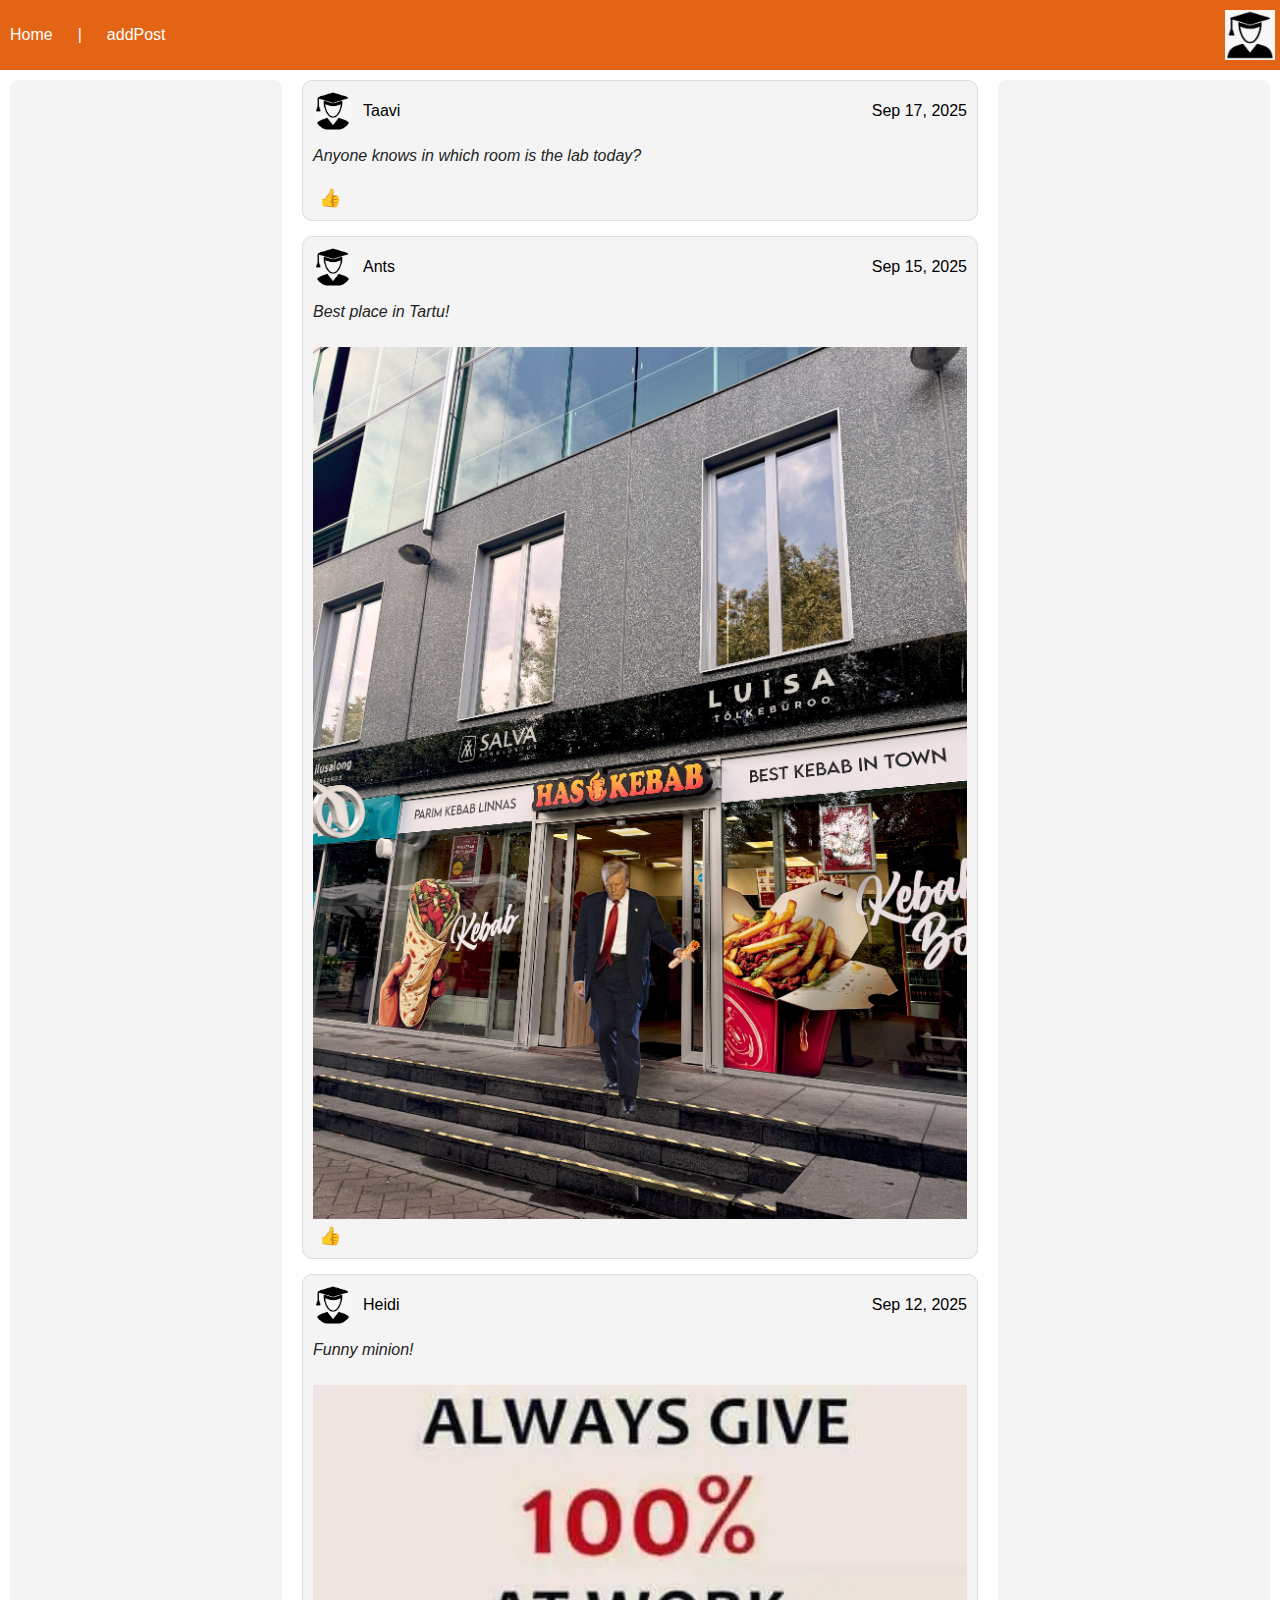
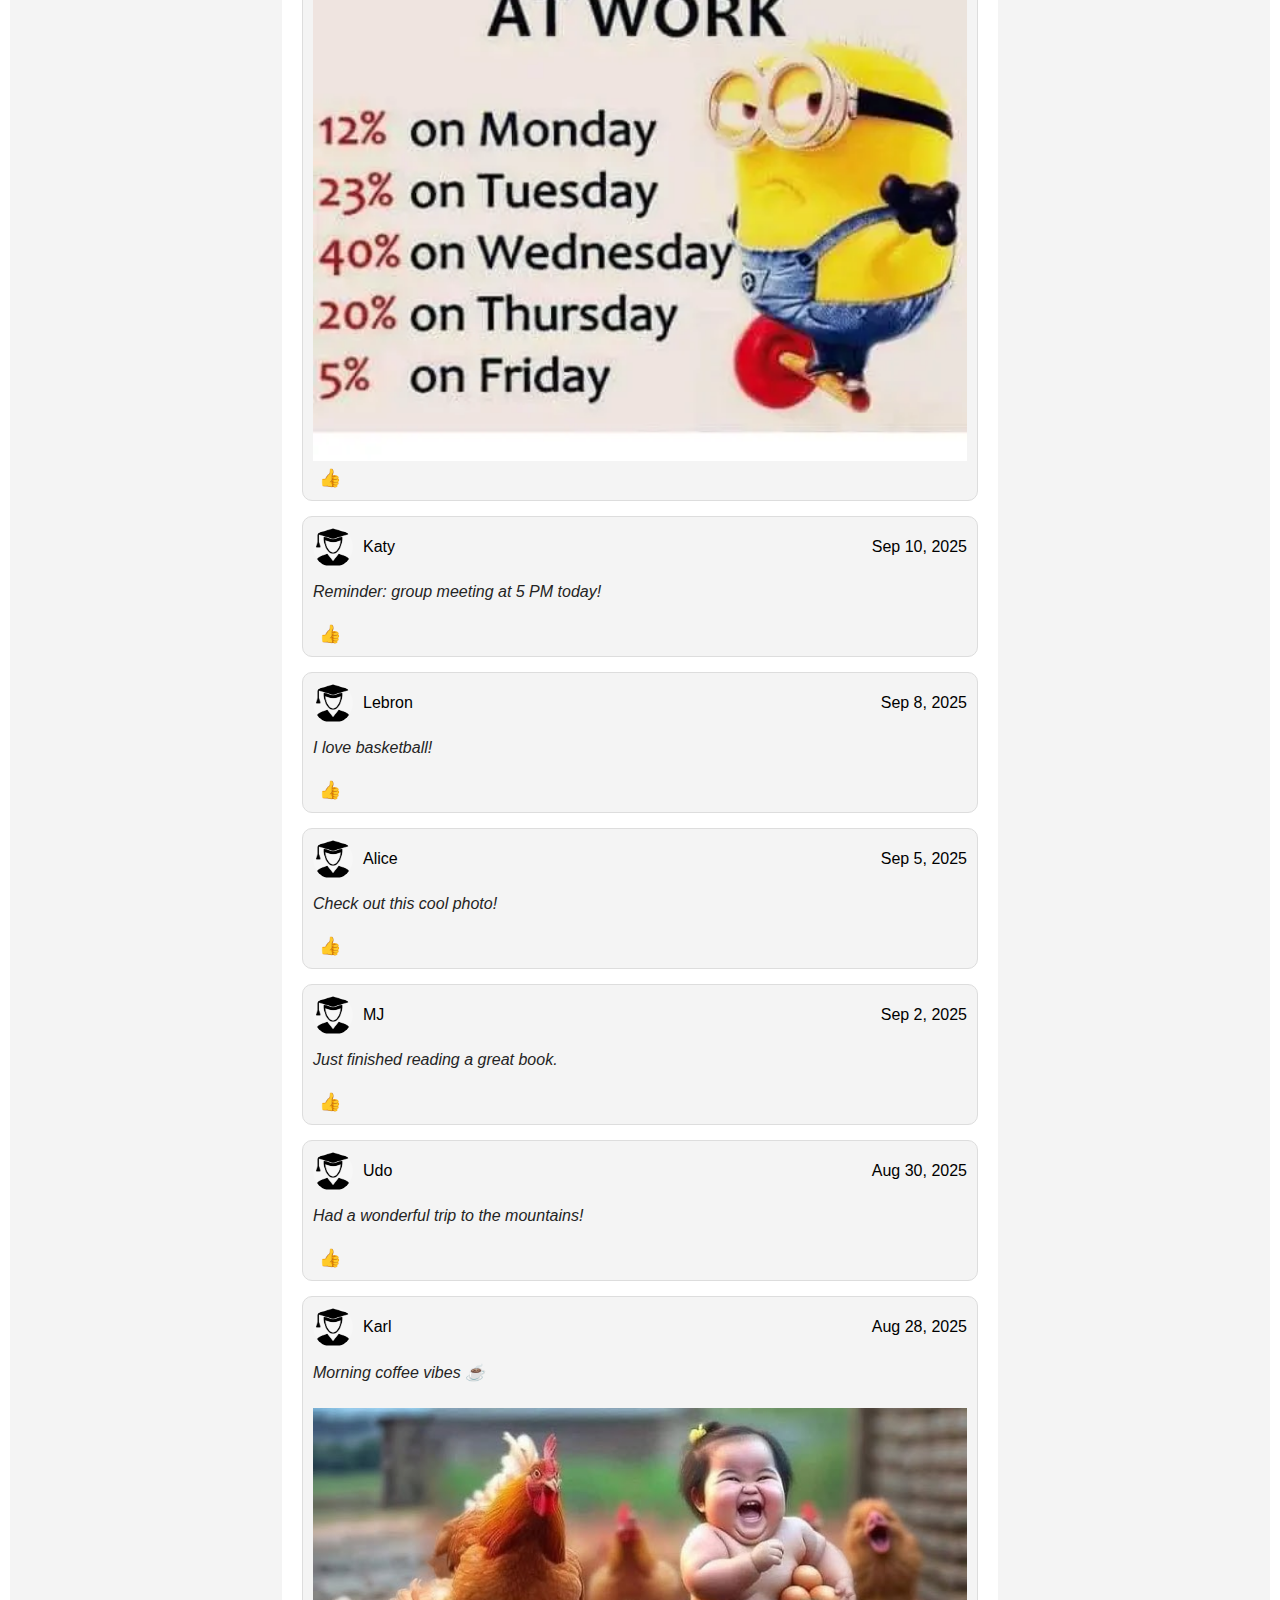
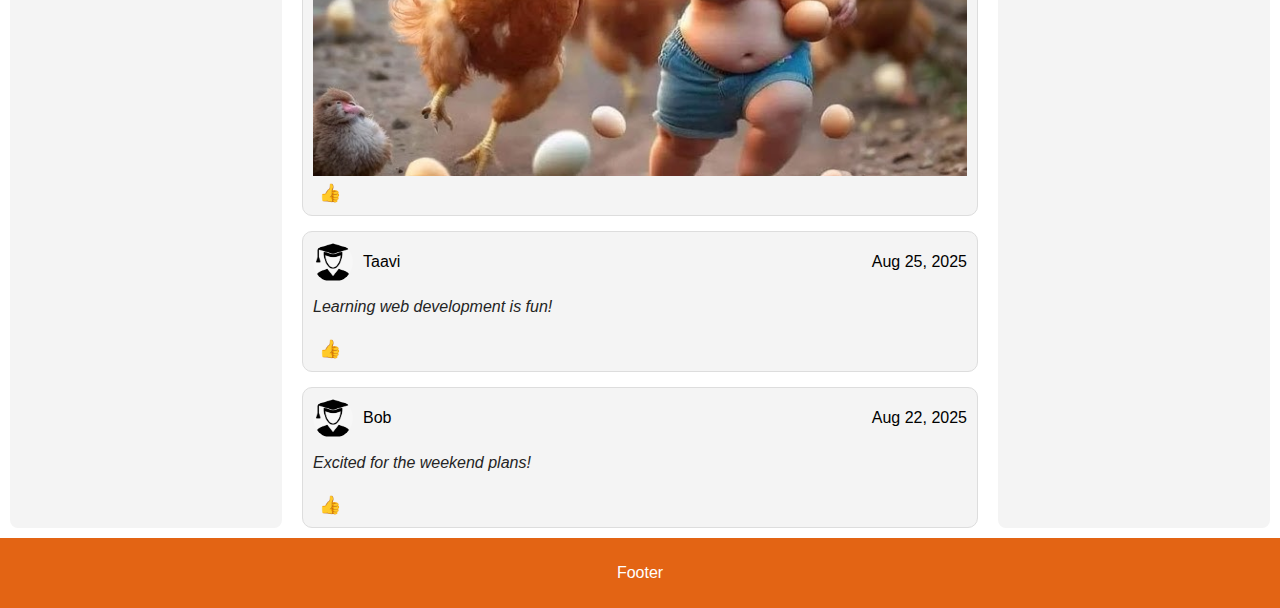
<file: index.html>
<html lang="en">

<head>
    <meta charset="UTF-8">
    <meta http-equiv="X-UA-Compatible" content="IE=edge">
    <meta name="viewport" content="width=device-width, initial-scale=1.0">
    <link rel="stylesheet" href="res/css/style.css">
    <link rel="stylesheet" href="res/css/index.css">
    <link rel="icon" href="res/images/favicon.ico">
    <title>Kodutöö 1</title>
</head>

<body>
    <header class="header">
        <ul class="nav">
            <li><a href="index.html" class="nav-item">Home</a></li>
            <li><a >|</a></li>
            <li><a href="addPost.html" class="nav-item">addPost</a></li>
        </ul>
        <a class="logo" href="login.html"><img src="res/images/me.png" width="50" height="50" alt="My picture"></a>
    </header>
    

     <div class="container">

        <!-- Left Sidebar -->
        <aside class="Lsidebar">
            
        </aside>

        
        <!--Posts-->
        <main class="posts">

        </main>

        <!-- Right Sidebar -->
        <aside class="Rsidebar">
            
        </aside>
    </div>

    <footer id="main-footer" class="footer">
        <p>Footer</p>
    </footer>

    <script src="js/main.js"></script>
</body>
</html>
</file>
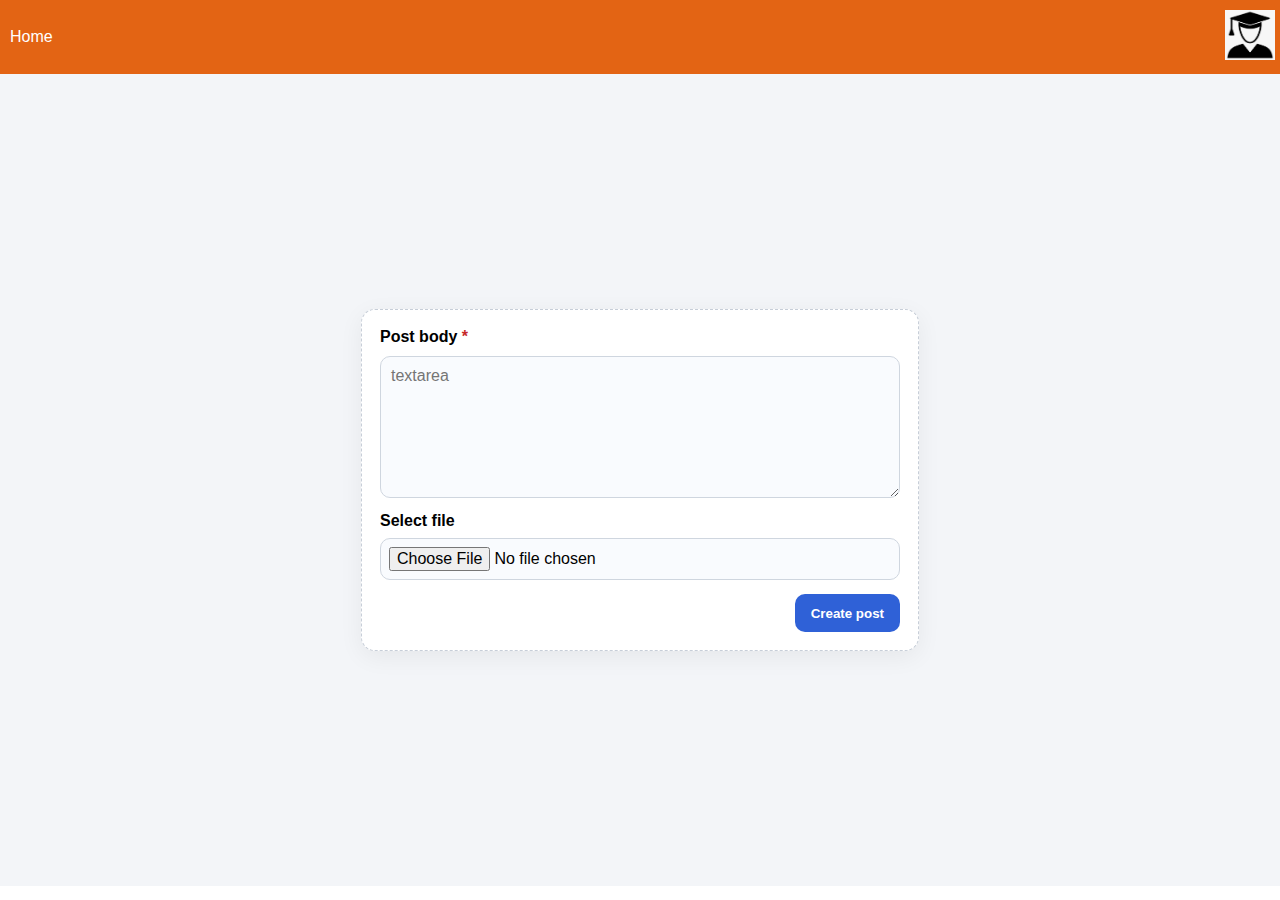
<file: addPost.html>
<!DOCTYPE html>
<html lang="en">
  <head>
    <meta charset="UTF-8" />
    <meta http-equiv="X-UA-Compatible" content="IE=edge" />
    <meta name="viewport" content="width=device-width, initial-scale=1.0" />

    <link rel="icon" href="res/images/favicon.ico" />
    <link rel="stylesheet" href="res/css/style.css" />
    <link rel="stylesheet" href="res/css/addPost.css" />
    <title>Add Post</title>
  </head>

  <body>
    <header class="header">
      <!-- Navigation to Home -->
      <ul class="nav">
        <li><a href="index.html" class="nav-item">Home</a></li>
      </ul>

      <!-- Profile -->
      <a class="logo" href="login.html">
        <img src="res/images/me.png" width="50" height="50" alt="My picture" />
      </a>
    </header>

    <!-- Main -->
    <main class="page">
      <!-- Add Post card -->
      <section class="card">
        <!-- Form (submits to index.html) -->
        <form class="form-card" action="index.html" method="get">
          <!-- Post body -->
          <div class="field">
            <label for="body" class="required">Post body</label>
            <textarea
              id="body"
              name="body"
              placeholder="textarea"
              required
            ></textarea>
          </div>

          <!-- File -->
          <div class="field">
            <label for="photo">Select file</label>
            <input id="photo" name="photo" type="file" accept="image/*" />
          </div>

          <!-- Submit button -->
          <div class="button-row">
            <button id="createPost" class="button" type="submit">
              Create post
            </button>
          </div>
        </form>
      </section>
    </main>
  </body>
</html>
</file>
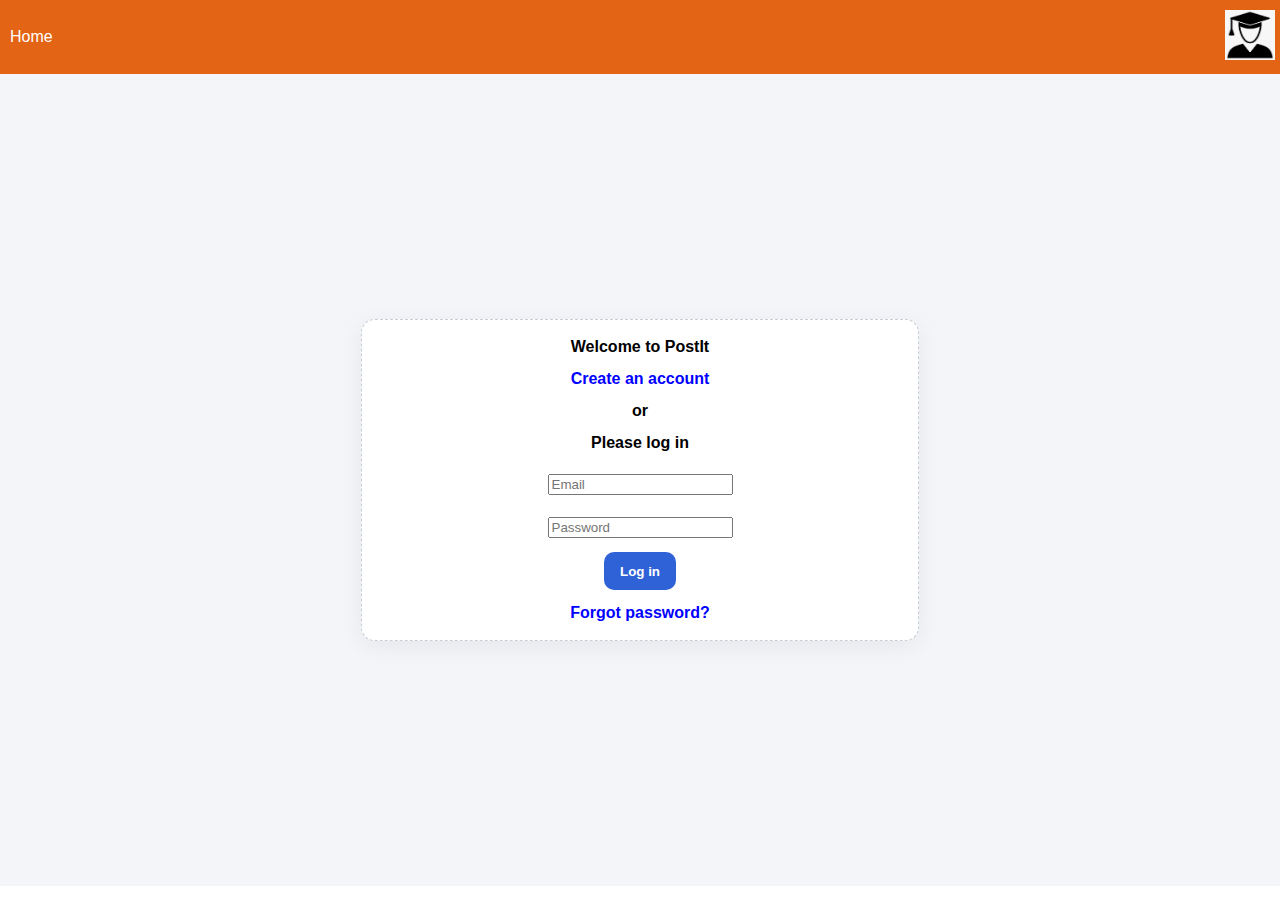
<file: login.html>
<!DOCTYPE html>
<html lang="en">
<head>
    <meta charset="UTF-8" />
    <meta http-equiv="X-UA-Compatible" content="IE=edge" />
    <meta name="viewport" content="width=device-width, initial-scale=1.0" />

    <link rel="icon" href="res/images/favicon.ico" />
    <link rel="stylesheet" href="res/css/style.css" />
    <link rel="stylesheet" href="res/css/login.css" />
    <title>Add Post</title>
</head>

<body>
<header class="header">
    <!-- Navigation to Home -->
    <ul class="nav">
        <li><a href="index.html" class="nav-item">Home</a></li>
    </ul>

    <!-- Profile -->
    <a class="logo" href="login.html">
        <img src="res/images/me.png" width="50" height="50" alt="My picture" />
    </a>
</header>

<!-- Main -->
<main class="page">
    <!-- Login card -->
    <section class="card">
        <!-- Login Form -->
        <form class="form-card" action="index.html" method="get">
            <!-- Login body -->
            <div class="login-field">
                <label >Welcome to PostIt</label>
            </div>
            <div class="login-field-blue">
                <label > Create an account</label>
            </div>
            <div class="login-field">
                <label > or</label>
            </div>
            <div class="login-field">
                <label >Please log in</label>
            </div>

            <div class="input-field">
                <label for="email"></label><input
                        type="email"
                        id="email"
                        name="email"
                        placeholder="Email"
                        required
                />
            </div>

            <!-- Password -->
            <div class="input-field">
                <label for="password"></label><input
                        type="password"
                        id="password"
                        name="password"
                        placeholder="Password"
                        required
                />
            </div>

            <button class="button">Log in</button>

            <div class="login-field-blue">
                <label >Forgot password?</label>
            </div>

        </form>
    </section>
</main>
</body>
</html>
</file>
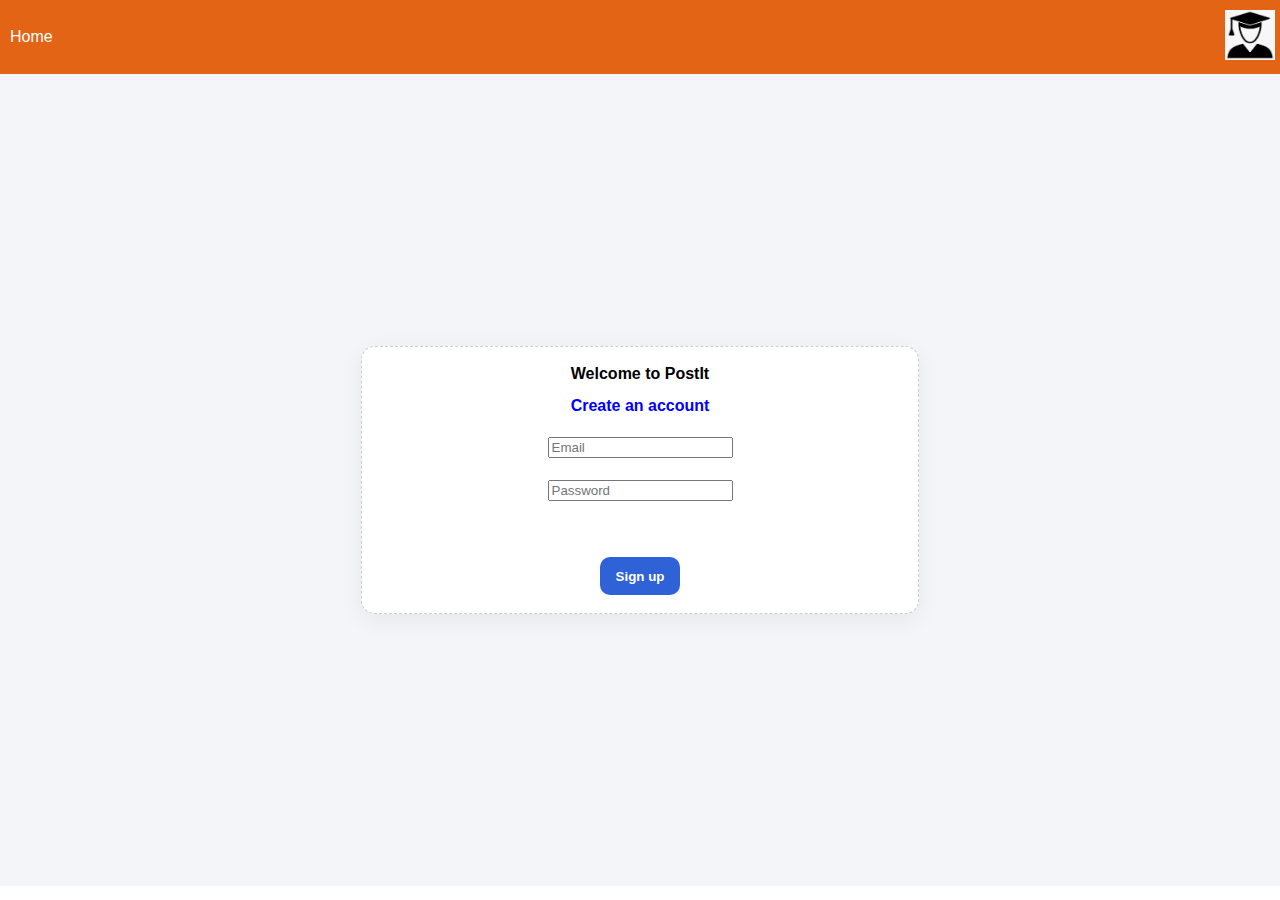
<file: signup.html>
<!DOCTYPE html>
<html lang="en">
<head>
    <meta charset="UTF-8" />
    <meta http-equiv="X-UA-Compatible" content="IE=edge" />
    <meta name="viewport" content="width=device-width, initial-scale=1.0" />

    <link rel="icon" href="res/images/favicon.ico" />
    <link rel="stylesheet" href="res/css/style.css" />
    <link rel="stylesheet" href="res/css/login.css" />
    <title>Signup</title>
</head>

<body>
<header class="header">
    <!-- Navigation to Home -->
    <ul class="nav">
        <li><a href="index.html" class="nav-item">Home</a></li>
    </ul>

    <!-- Profile -->
    <a class="logo" href="login.html">
        <img src="res/images/me.png" width="50" height="50" alt="My picture" />
    </a>
</header>

<!-- Main -->
<main class="page">
    <!-- Signup card -->
    <section class="card">
        <!-- Signup Form -->
        <form class="form-card" id="signupForm">
            <div class="login-field">
                <label>Welcome to PostIt</label>
            </div>
            <div class="login-field-blue">
                <label>Create an account</label>
            </div>

            <div class="input-field">
                <label for="email"></label><input
                        type="email"
                        id="email"
                        name="email"
                        placeholder="Email"
                        required
                />
            </div>

            <div class="input-field">
                <label for="password"></label><input
                        type="password"
                        id="password"
                        name="password"
                        placeholder="Password"
                        required
                />
            </div>

            <p id="passwordError" style="color: red; font-size: 14px;"></p>

            <button class="button" type="submit">Sign up</button>

        </form>
    </section>
</main>

<script src="js/signup.js"></script>

</body>
</html>
</file>
<file: res/css/style.css>
body {
    display: flex;
    flex-direction: column;
    margin: 0;
    font-family: Arial, sans-serif;
}

/* Navigation bar */

.header { /* Class Selector */
    display: flex;
    align-items: center;
    padding-top: 10px;
    padding-bottom: 10px;
    background-color: #e36414;
    position: sticky;
    top: 0;
}

body > header > ul > li > a  { /* Child Selector */
    color: #ffffff;
}

.nav {
    list-style: none;
    display: flex;
    gap: 15px;
    margin: 0;
    padding: 0;

}

.nav-item {
    color: white;
    text-decoration: none;
    padding: 5px 10px;
}

.nav-item:hover { /* Pseudo-class */
  background: #ff0000;
  border-radius: 5px;
}

.logo {
    margin-left: auto;
    padding-right: 5px;
}
</file>
<file: res/css/index.css>
.container {
    display: flex;
    gap: 20px;
    margin: 10px;
}

/* Sidebars */

.Rsidebar {
    background: #f4f4f4;
    padding: 10px;
    border-radius: 8px;
    flex: 0 0 20%;
}

.Lsidebar {
    background: #f4f4f4;
    padding: 10px;
    border-radius: 8px;
    flex: 0 0 20%;
}

/* Posts Section */

.posts {
    flex: 1;
    display: flex;
    flex-direction: column;
    gap: 15px;
}

.post {
    border: 1px solid #ddd;
    border-radius: 10px;
    padding: 10px;
    background: #f4f4f4;
}

.post p { /* Descendant Selector */
    color: #242424;
}

.post-header {
    display: flex;
    align-items: center;
    gap: 10px; 
}

.post-header + p { /* Adjacent Sibling Selector */
    font-style: italic;  
}

.post-header .date {
  margin-left: auto;
}

.avatar {
    border-radius: 50%;
    width: 40px;
    height: 40px;
}

.post-photo {
    width: 100%;
    margin-top: 10px;
}

.like {
    margin-top: 5px;
    background: none;
    border: none;
    font-size: 18px;
}

.post p ~ .like { /* General Sibling Selector */
    cursor: pointer;
}

/* Footer */

#main-footer { /* ID Selector */
    background: #e36414;
    color: white;
    text-align: center;
    padding: 10px;
}

/* Phone view */

@media (max-width: 768px) {
    .container {
        flex-direction: column;
    }

    .Lsidebar, .Rsidebar {
        display: none;
    }

    .posts {
        flex: 1 1 100%;
    }
}
</file>
<file: res/css/addPost.css>
.page {
    /* Page container (centers card) */
    min-height: calc(100vh - 120px);
    display: flex;
    align-items: center;
    justify-content: center;
    padding: 16px;
    background: #f3f5f8;
}

/* Card */

.card {
    width: 100%;
    max-width: 520px;
    background: #fff;
    border: 1px dashed #c7ced8;
    border-radius: 14px;
    padding: 18px;
    box-shadow: 0 6px 24px rgba(0,0,0,.06);
}

/* Form */

.form-card {
    display: flex;
    flex-direction: column;
    gap: 14px;
}

/* Field */

.field {
    display: flex;
    flex-direction: column;
    gap: 8px;
}

/* Labels */

.card label { /* Descendant Selector */
    font-weight: 600;
}

label.required::after { /* Pseudo-element */
    content: " *";
    color: #c62828;
}

/* Inputs */

textarea {
    resize: vertical;
    min-height: 120px;
    padding: 10px;
    border-radius: 10px;
    border: 1px solid #cfd6df;
    background: #f9fbfe;
    font: inherit;
}

label + textarea { /* Adjacent Sibling Selector */
    margin-top: 2px;
}

input[type="file"] {
    padding: 8px;
    border-radius: 10px;
    border: 1px solid #cfd6df;
    background: #f9fbfe;
    font: inherit;
}

/* Buttons */

.button-row {
    display: flex;
    gap: 8px;
    justify-content: flex-end;
}

.button {
    border: 0;
    padding: .7rem 1rem;
    border-radius: 10px;
    background: #2f61d7;
    color: #fff;
    cursor: pointer;
    font-weight: 600;
}

#createPost:hover { /* ID Selector + Pseudo-class */
    filter: brightness(1.05);
}

/* Phone view */

@media (max-width: 768px) {
    .card { 
        max-width: 100%; 
    }

    .button-row { 
        justify-content: stretch; 
    }

    .button-row > * { /* Child Selector */
        flex: 1 1 auto;
    }
}
</file>
<file: res/css/login.css>
.page {
    /* Page container (centers card) */
    min-height: calc(100vh - 120px);
    display: flex;
    align-items: center;
    justify-content: center;
    padding: 16px;
    background: #f3f5f8;
}

/* Card */

.card {
    width: 100%;
    max-width: 520px;
    background: #fff;
    border: 1px dashed #c7ced8;
    border-radius: 14px;
    padding: 18px;
    box-shadow: 0 6px 24px rgba(0,0,0,.06);
}

/* Form */

.form-card {
    display: flex;
    flex-direction: column;
    gap: 14px;
}

/* Fields */

.login-field {
    display: flex;
    text-align: center;
    flex-direction: column;
    gap: 8px;
}

.login-field-blue {
    display: flex;
    text-align: center;
    flex-direction: column;
    gap: 8px;
    color: blue;
}

/* Labels */

.card label { /* Descendant Selector */
    font-weight: 600;
}

label.required::after { /* Pseudo-element */
    content: " *";
    color: #c62828;
}

/* Inputs */
.input-field {
    display: flex;
    align-items: center;
    flex-direction:column;
    gap: 8px;
}

/* Buttons */

.button-row {
    display: flex;
    gap: 8px;
    justify-content: flex-center;
}

.button {
    display-flex;
    border: 0;
    padding: .7rem 1rem;
    border-radius: 10px;
    background: #2f61d7;
    color: #fff;
    cursor: pointer;
    font-weight: 600;
    max-width: 300px;
    align-items: center;
    margin: 0 auto;
}

.button:hover {
    color: #a5b3d4;
}


/* Phone view */

@media (max-width: 768px) {
    .card {
        max-width: 100%;
    }

    .button-row {
        justify-content: stretch;
    }

    .button-row > * { /* Child Selector */
        flex: 1 1 auto;
    }
}
</file>
